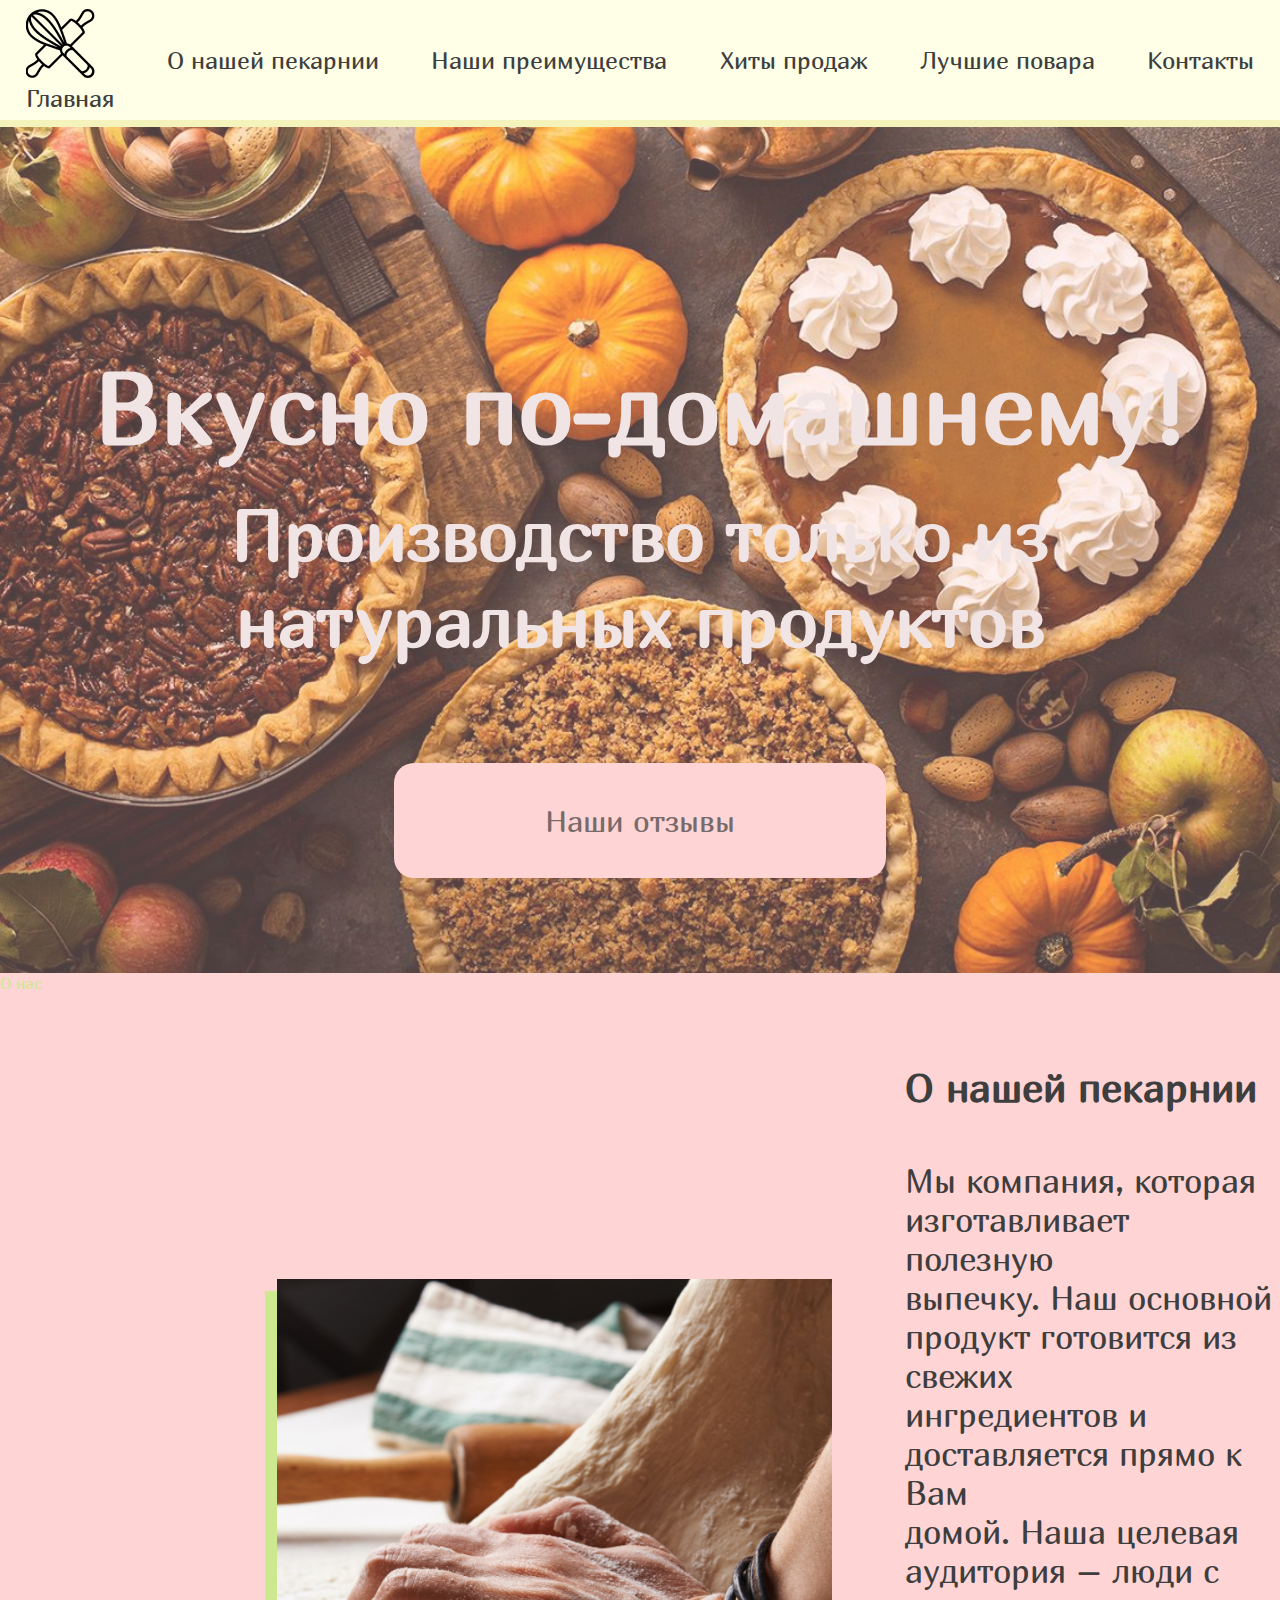
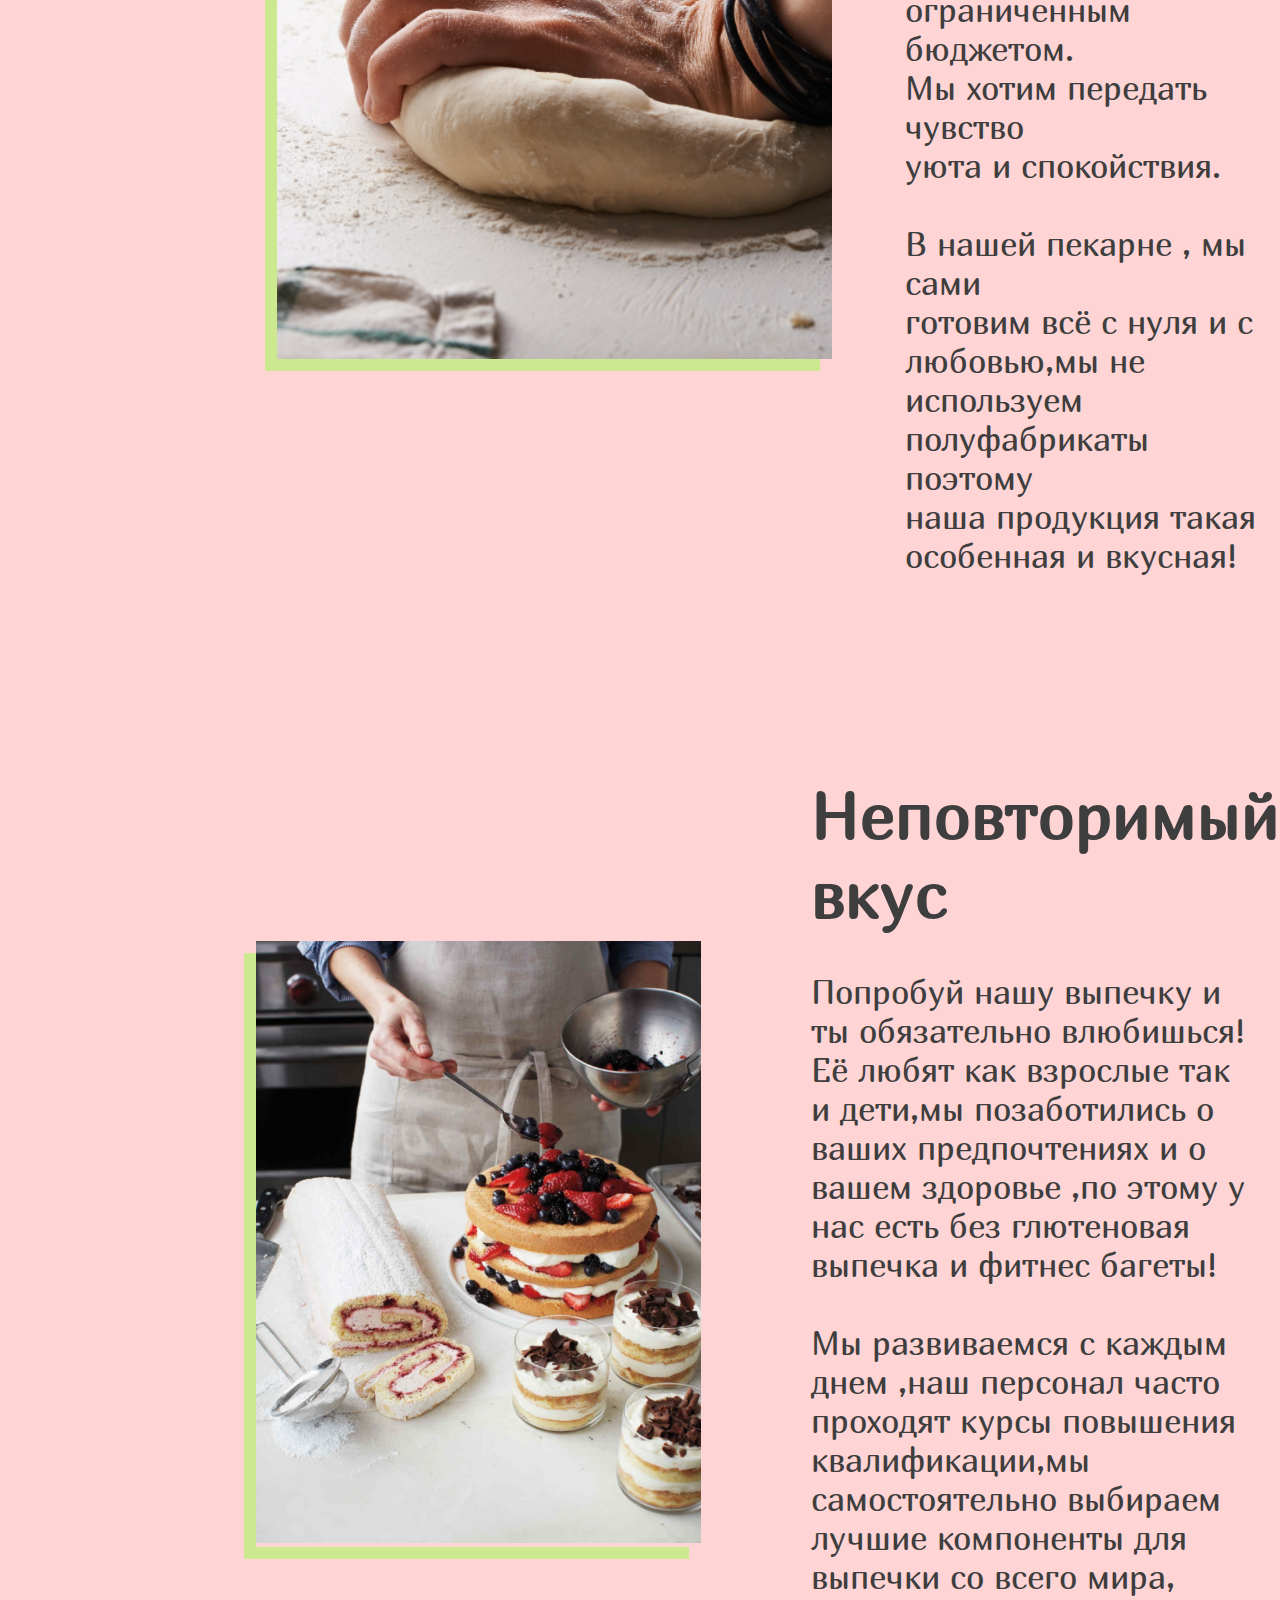
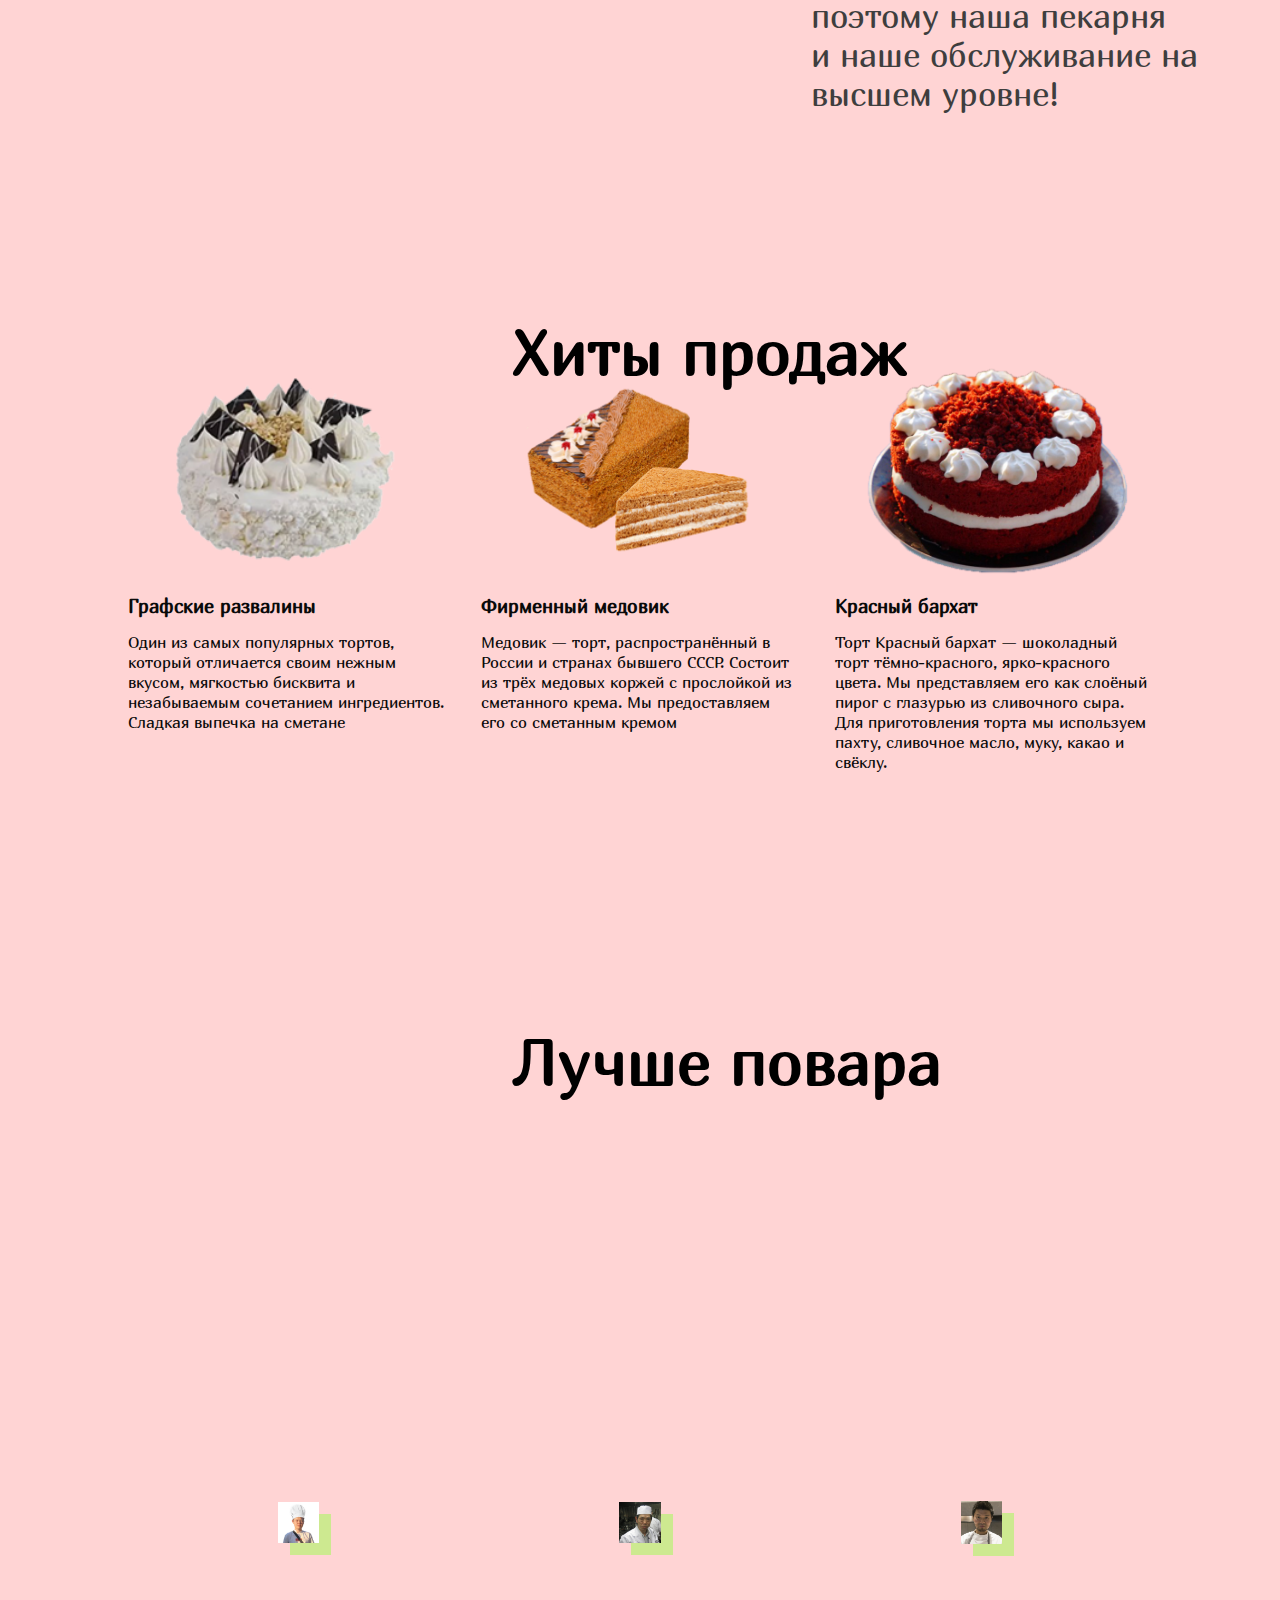
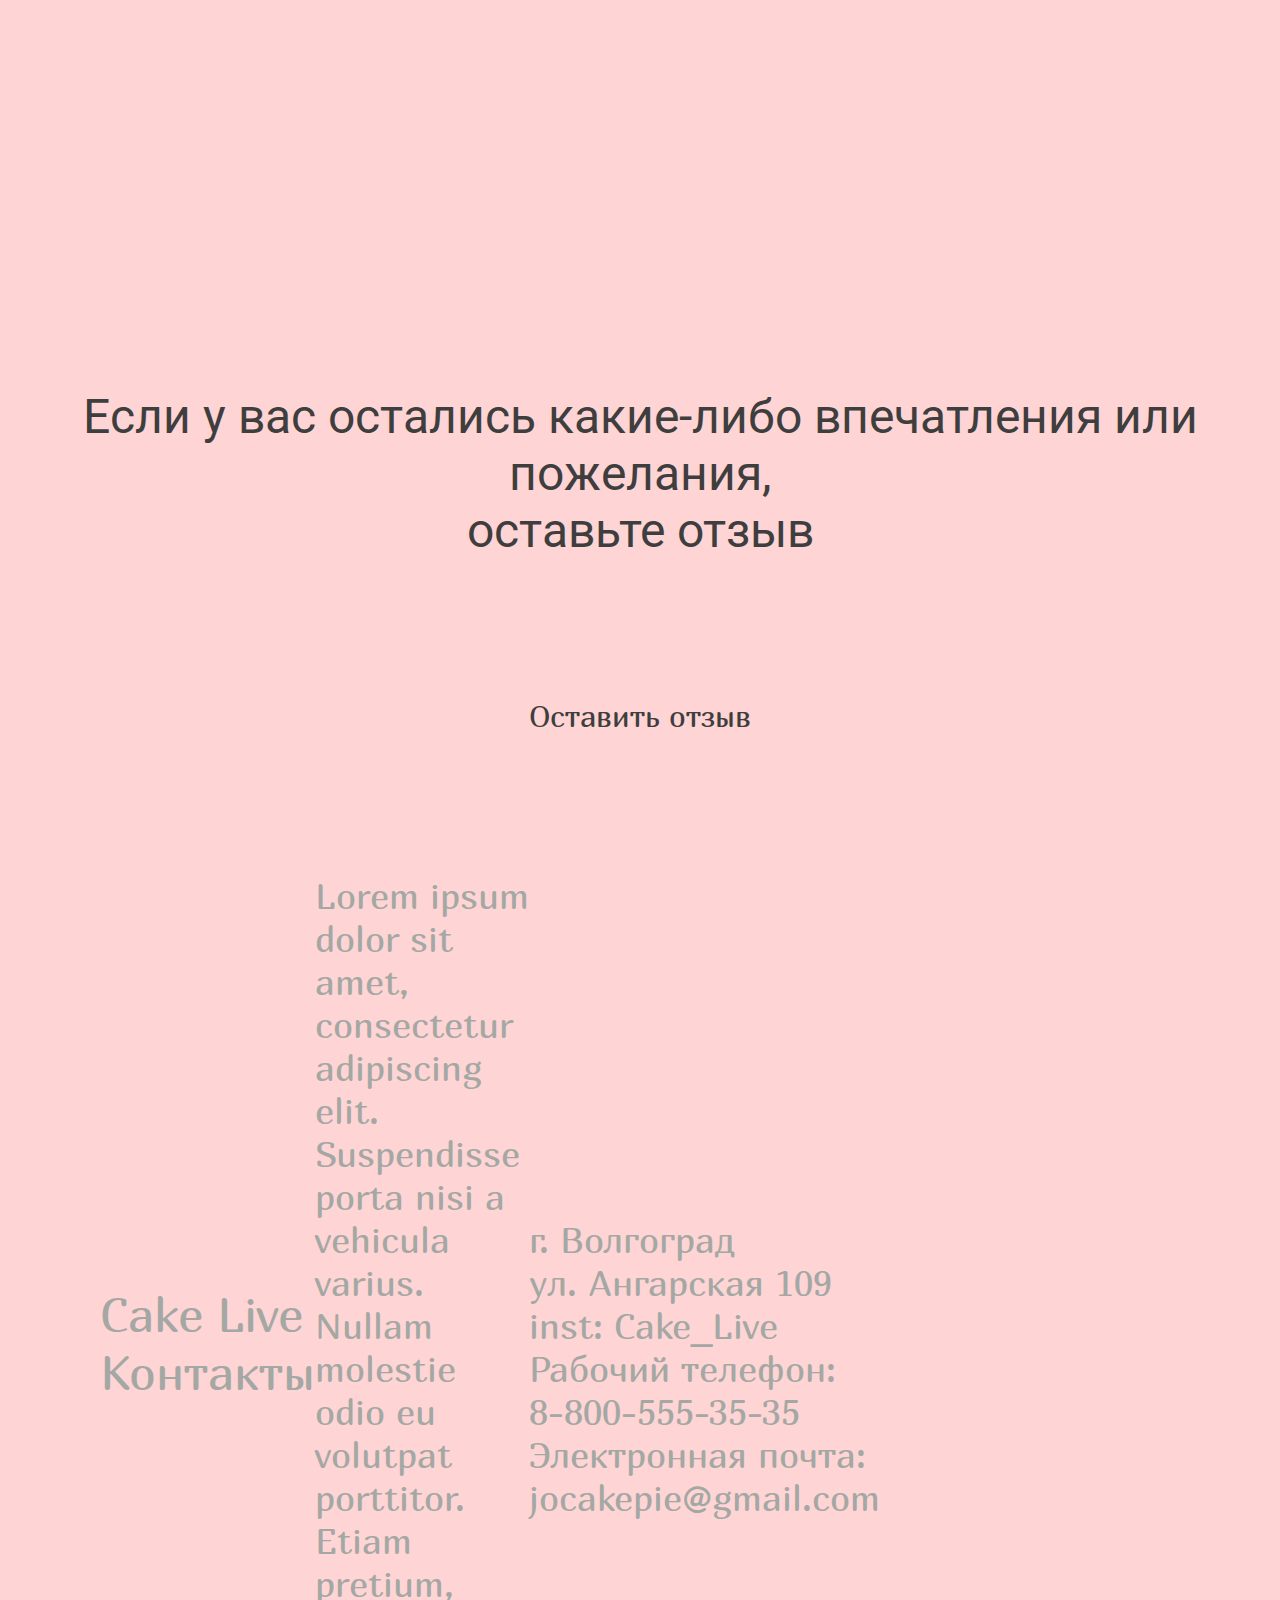
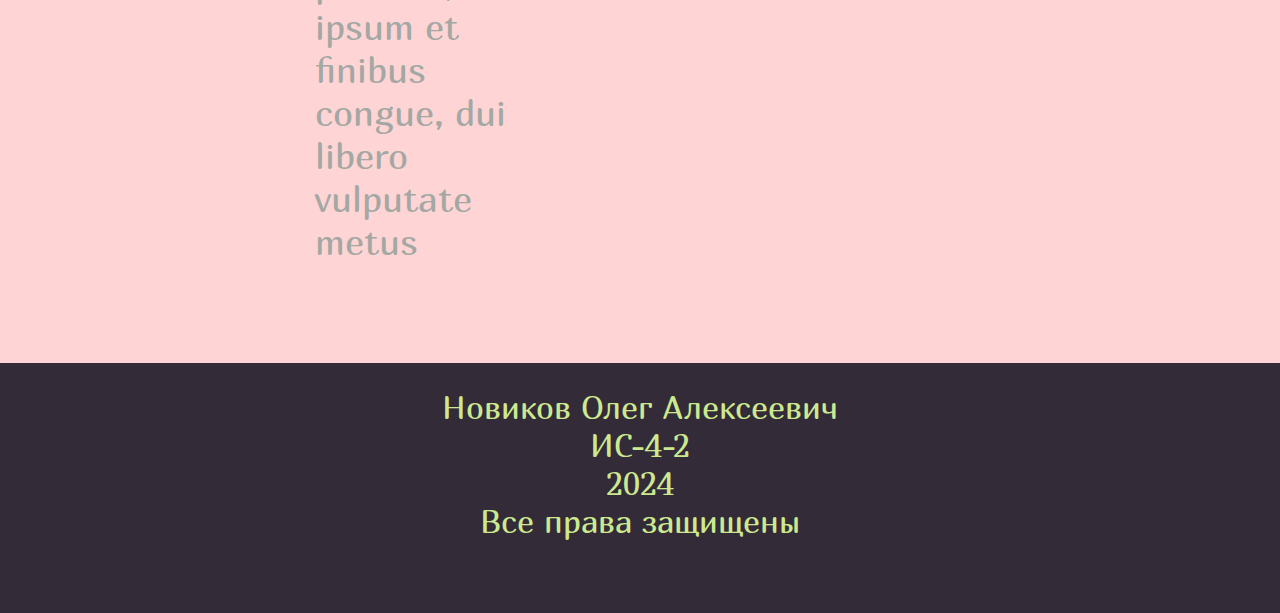
<file: index.html>
<!DOCTYPE html>
<html lang="en">
<head>
    <meta charset="UTF-8">
    <meta http-equiv="X-UA-Compatible" content="IE=edge">
    <meta name="viewport" content="width=device-width, initial-scale=1.0">
    <title>Cake Live</title>
    <link href="style.css" rel="stylesheet">
    <link href="img/logo52.ico" rel="shortcut icon" type="image/x-icon">
</head>
<body>
<section class="header">
        <nav class="navbar">
            <a href="index.html" title="Главная">
                <img src="img/logo52.png">
                <p>Главная</p>
            </a>
            <a href="#about">О нашей пекарнии</a>
            <a href="#why-us">Наши преимущества</a>
            <a href="#hits">Хиты продаж</a>
            <a href="#powar">Лучшие повара</a>
            <a href="#contacts">Контакты</a>
        </nav>
    </section>

    <section class="main">
            <h1>Вкусно по-домашнему!</h1>
            <p>Производство только из <br>
             натуральных продуктов</p>
            <form action="otziv.html">
                <button class="hero-btn">Наши отзывы</button>
            </form>
        </section>

    <section class="separator" id="about">
        <a>О нас</a>
    </section>


    <section class="about">
        <div id="img52">
            <img src="img/52ogr.png" alt="52">
        </div>
        <div class="des-text">
            <h1>О нашей пекарнии</h1>
            <a>Мы компания, которая<br>
                изготавливает полезную<br>
                выпечку. Наш основной <br>
                продукт готовится из свежих <br>
                ингредиентов и <br>
                доставляется прямо к Вам <br>
                домой. Наша целевая <br>
                аудитория – люди с <br>
                ограниченным бюджетом. <br>
                Мы хотим передать чувство <br>
                уюта и спокойствия. <br>
                <br>
                В нашей пекарне , мы сами  <br>
                готовим всё с нуля и с <br>
                любовью,мы не используем  <br>
                полуфабрикаты поэтому <br>
                наша продукция такая <br>
                особенная и вкусная!
            </a>
        </div>

        </section>

<!--
 <div id="element1">
    <img src="img/element1.png">
</div>   
-->
    

<section class="separator-custom" id="why-us">
    <div id="pic">
        <img src="img/element.png">
    </div>
    <div id="text">
        <h1>Неповторимый вкус</h1>
        <br>
        Попробуй нашу выпечку и <br>
        ты обязательно влюбишься! <br>
        Её любят как взрослые так <br>
        и дети,мы позаботились о <br>
        ваших предпочтениях и о <br>
        вашем здоровье ,по этому у <br>
        нас есть без глютеновая <br>
        выпечка и фитнес багеты!<br>
        <br>

        Мы развиваемся с каждым <br>
        днем ,наш персонал часто <br>
        проходят курсы повышения <br>
        квалификации,мы <br>
        самостоятельно выбираем <br>
        лучшие компоненты для <br>
        выпечки со всего мира, <br>
        поэтому наша пекарня <br>
        и наше обслуживание на <br>
        высшем уровне!
    </div>
</section>

    <section class="separator-white" id="hits">
        <section class="facilities">
            <h1>Хиты продаж</h1>
            <div class="row">
                <div class="facilities-col">
                    <img src="img/CAKE1.png">
                    <h3>Графские развалины</h3>
                    <p>Один из самых популярных тортов, который отличается своим нежным вкусом, мягкостью бисквита и незабываемым сочетанием ингредиентов. Сладкая выпечка на сметане</p>
                </div>
                <div class="facilities-col">
                    <img src="img/CAKE2.png">
                    <h3>Фирменный медовик</h3>
                    <p>Медовик — торт, распространённый в России и странах бывшего СССР. Состоит из трёх медовых коржей с прослойкой из сметанного крема. Мы предоставляем его со сметанным кремом</p>
                </div>
                <div class="facilities-col">
                    <img src="img/CAKE3.png">
                    <h3>Красный бархат</h3>
                    <p>Торт Красный бархат — шоколадный торт тёмно-красного, ярко-красного цвета. Мы представляем его как слоёный пирог с глазурью из сливочного сыра. Для приготовления торта мы используем пахту, сливочное масло, муку, какао и свёклу.</p>
                </div>   
            </div>
        </section>
    </section>

    <section class="separator-white" id="powar">
        <section class="facilities">
            <h1>Лучше повара</h1>
            <div class="wrapper">
                <div class="image">
                    <img src="img/powar1.png">
                    <div class="content">
                        <a>Керилл Баринов</a>
                        <p>Шеф повар нашей пекарнии. Куратор поварского направления Академии StunCakes</p>
                    </div>
                </div>
                <div class="image">
                    <img src="img/powar2.jpg">
                    <div class="content">
                        <a>Stas Nyapara</a>
                        <p>Профессиональный повар нашей компании</p>
                    </div>
                </div>
                <div class="image">
                    <img src="img/powar3.png">
                    <div class="content">
                        <a>Чин Нечипоренко</a>
                        <p>Профессиональный повар нашей компании</p>
                    </div>
                </div>
            </div>
    </section>


<div class="text2">
    <h1>Если у вас остались какие-либо впечатления или пожелания, <br>
    оставьте отзыв 
    </h1>
</div>
    <section class="otziv">
            <form action="otziv.html">
                <button class="hero-btn">Оставить отзыв</button>
            </form>
        </section>

    <section class="separator-white" id="contacts">        
    </section>

<section class="contacts">
        <div class="contacts-text">
            <h1>Cake Live <br>
            Контакты</h1>
            <a>Lorem ipsum dolor sit amet, <br>
                consectetur adipiscing elit. <br>
                Suspendisse porta nisi a vehicula varius. <br>
                Nullam molestie odio eu volutpat <br>
                porttitor. Etiam pretium, ipsum et <br>
                finibus congue, dui libero vulputate metus <br>
            </a>
            <a>г. Волгоград<br>
                ул. Ангарская 109 <br>
                inst: Cake_Live <br>
                Рабочий телефон: <br>
                8-800-555-35-35 <br>
                Электронная почта:<br>
                jocakepie@gmail.com
            </a>
        </div>  
    </section>

<section class="footer">
        <p>Новиков Олег Алексеевич <br>
        ИС-4-2 <br>
        2024 <br>
        Все права защищены</p>
    </section>
</body>
</html>
</file>
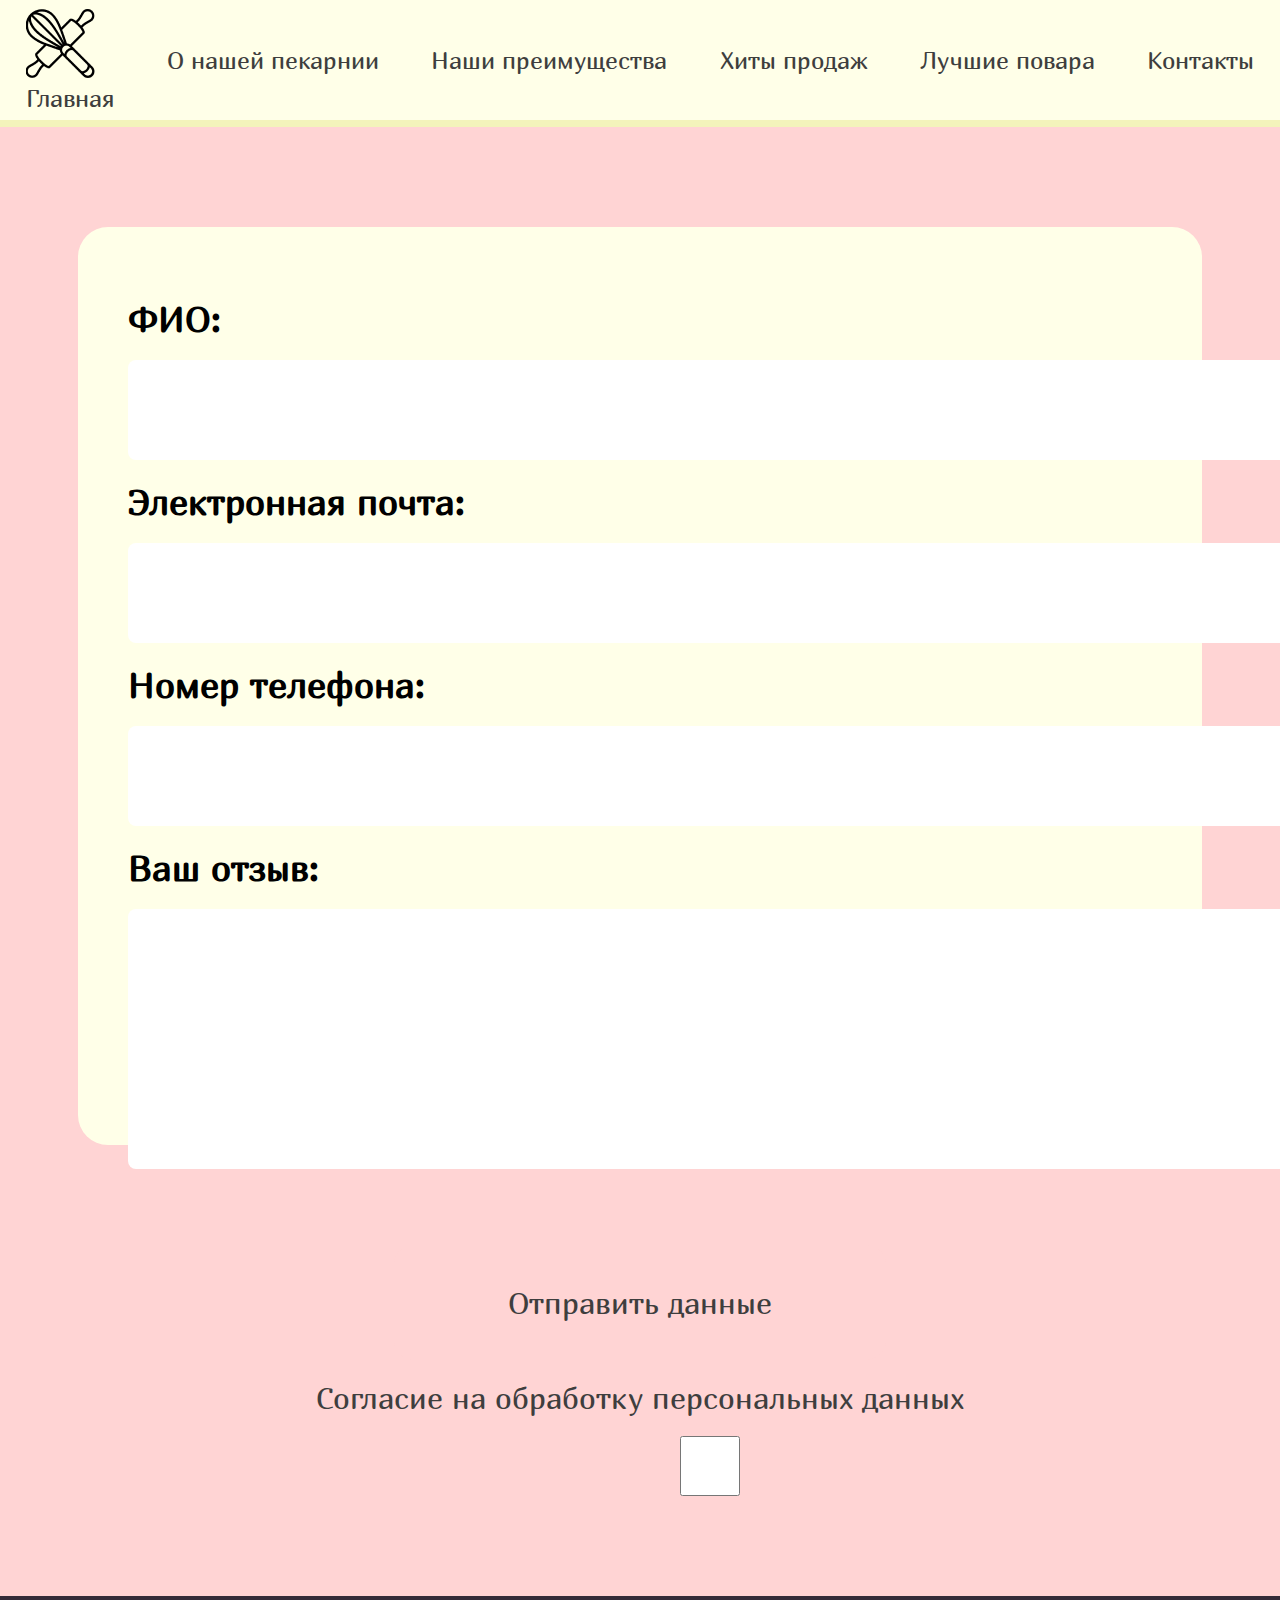
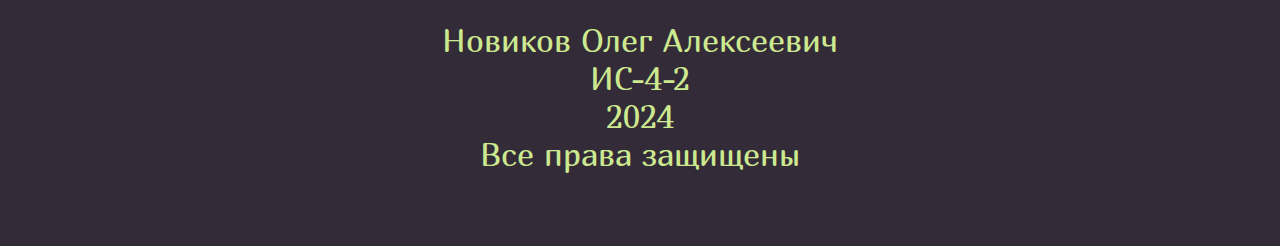
<file: otziv.html>
<!DOCTYPE html>
<html lang="en">
<head>
    <meta charset="UTF-8">
    <meta http-equiv="X-UA-Compatible" content="IE=edge">
    <meta name="viewport" content="width=device-width, initial-scale=1.0">
    <title>Cake Live</title>
    <link href="style.css" rel="stylesheet">
    <link href="img/3.ico" rel="shortcut icon" type="image/x-icon">
</head>
<body>
<section class="header">
        <nav class="navbar">
            <a href="index.html" title="Главная">
                <img src="img/logo52.png">
                <p>Главная</p>
            </a>
            <a href="#about">О нашей пекарнии</a>
            <a href="#production">Наши преимущества</a>
            <a href="#why-us">Хиты продаж</a>
            <a href="#consultation">Лучшие повара</a>
            <a href="#contacts">Контакты</a>
        </nav>
    </section>

    <section class="form" method="POST">
        <div class="cons-panel" onload="disableSubmit()">
            <label for="name">ФИО:</label>
            <input id="name" name="name">

            <label for="email">Электронная почта:</label>
            <input type="email" id="email" name="email">

            <label for="phonenum">Номер телефона:</label>
            <input type="tel" id="phoenum" name="telnum">

            <label for="appeal">Ваш отзыв:</label>
            <input class="big-input" id="appeal" name="text">
        </div>

        <form action="style.css">
            <button class="hero-btn">Отправить данные</button>
        </form>
        
        <label class="check-label" for="check">Согласие на обработку персональных данных</label>
        <input class="check" type="checkbox">
    </section>

    <section class="footer">
        <p>Новиков Олег Алексеевич <br>
        ИС-4-2 <br>
        2024 <br>
        Все права защищены</p>
    </section>
</body>
</file>
<file: style.css>
@import url('https://fonts.googleapis.com/css2?family=Roboto:ital,wght@0,100;0,300;0,400;0,500;0,700;0,900;1,100;1,300;1,400;1,500;1,700;1,900&display=swap');
@import url('https://fonts.googleapis.com/css2?family=Marmelad&family=Roboto:ital,wght@0,100;0,300;0,400;0,500;0,700;0,900;1,100;1,300;1,400;1,500;1,700;1,900&display=swap');
* {
    margin: 0;
    padding: 0;
    font-family: "Marmelad", sans-serif;
}
body {
    width: 100%;
    height: 100%0;
    background-color: #FFD4D4;
}
a {
    color: #CDE990;
    text-decoration: none;
    transition: all.6s ease;
    -ms-transition: all.6s ease;
    -o-transition: all.6s ease;
    -moz-transition: all.6s ease;
    -webkit-transition: all.6s ease;
}
a:hover {
    color: #AACB73;
    text-decoration: none;
    transition: all.6s ease;
    -ms-transition: all.6s ease;
    -o-transition: all.6s ease;
    -moz-transition: all.6s ease;
    -webkit-transition: all.6s ease;
}

.navbar {
    height: 120px;
    width: 100%;
    display: flex;
    align-items: center;
    justify-content: space-around;
    background: #FFFFE8;
    border-bottom: 7px solid #f3f3bb;
    margin: auto;
}

.navbar a {
    position: relative;
    text-decoration: none;
    font-size: 24px;
    font-weight: 400;
    color: #3e3e3e;
    padding: 0 10px;
}
.navbar a:after {
	content: "";
    display: block;
    position: absolute;
    right: 0;
    bottom: -3px;
    width: 0;
    height: 2px; 
    background-color: #CDE990;
    transition: width 0.3s;
}
.navbar a:hover:after {
    content: "";
    width: 100%;
    display: block;
    position: absolute;
    left: 0;
    bottom: -3px;
    height: 2px;
    background-color: #AACB73; 
    transition: width 0.5s; 
}
img {
    max-width: 100%;
    height: auto;
    width: auto\9; /* ie8 */
    transition: all 3s ease-out;
    -moz-transition: all 3s ease-out;
    -o-transition: all 3s ease-out;
    -webkit-transition: all 3s ease-out;
}

.main {
    position: relative;
    min-height: 94vh;
    width: 100%;
    background-image: url(img/bg.jpg);
    opacity: 70%;
    background-position: center;
    background-size: cover;
    font-weight: 400;
    text-align: center;
}

.main h1{
    transition: 1s;
    text-align: center; 
    padding-top: 220px;
    font-size: 100px;
    font-weight: 900;
    color: #ececec;
    transition: 0.5s;
}
.main h1:hover {
    transform: scale(1.2);
}

.main p{
    font-size: 72px;
    font-weight: 600;
    color: #ececec;
    margin-top: 25px;
    transition: 0.5s;
}
.main p:hover {
    transform: scale(1.2);
}

.buttonmain:hover{
    background: hsl(4, 79%, 85%);
    transition: 0.5s;
}

.hero-btn{
    width: 492px;
    height: 115px;
    text-decoration: none;
    color: #3e3e3e;
    border-radius: 20px;
    border-style: none;
    font-size: 30px;
    font-weight: 400;
    background: #FFD4D4;
    cursor: pointer;
    margin-top: 100px;
    transition: 0.5s;
}
.hero-btn:hover{
    background: hsl(4, 79%, 85%);
    transition: 0.5s;
}

#element1{
    position: absolute;
    width: 877.73px;
    height: 839.98px;
    left: -385px;
    right: 1107.27px;
    transform: rotate(-42.76deg);
}

.about {
    display: flex;
    flex-flow: row nowrap;
    align-items: center;
    position: relative;
    padding-top: 70px;
    padding-bottom: 200px;
}
.des-text{
    margin-left: 350px;
}

.about h1 {
    font-size: 40px;
    font-weight: 600;
    color: #3e3e3e;
    margin-bottom: 50px;
}
.about a {
    font-size: 33px;
    font-weight: 400;
    color: #3e3e3e;
}

.about img {
    float: left;
    margin-left: 50%;
    box-shadow: -12px 12px #CDE990;
    transition: 0.5s;
}


.about img:hover {
    box-shadow: -5px 5px #CDE990;
    transition: 0.5s;
}

#why-us{
    display: flex;
    width: 100%;
    align-items: center;
}
#pic {
    float: left;
    margin-left: 20%;
    box-shadow: -12px 12px #CDE990;
    transition: 0.5s;
}
#pic:hover{
    box-shadow: -5px 5px #CDE990;
    transition: 0.5s;
}
#text {
    font-size: 33px;
    font-weight: 400;
    color: #3e3e3e;
    margin-left: 110px;
}


.facilities{
    display: flex;
    width: 80%;
    margin: auto;
    text-align: center;
    padding-top: 200px;
}
.facilities-col{
    flex-basis: 31%;
    border-radius: 10px;
    margin-bottom: 5%;
    text-align: left;
}
.facilities-col img{
    width: 100%;
    border-radius: 10px;
}
.facilities-col p{
    padding: 0;
}
.facilities h1{
    left: 40%;
    position: absolute;
    text-align: center;
    font-size: 64px;
}
.facilities-col h3{
    margin-top: 16px;
    margin-bottom: 15px;
    text-align: left;
}
.row{
    color: #0a0a0a;
    margin-top: 5%;
    display: flex;
    justify-content: space-between;
}


.wrapper {
    width: 100%;
    height: 100vh;
    display: flex;
    justify-content: center;
    align-items: center;
    margin-top: 50px;
}

.image {
    position: relative;
    margin: 150px;
    box-shadow: 12px 12px #CDE990;
    transition: 0.5s;
}

.image:hover {
    box-shadow: 5px 5px #CDE990;
    transition: 0.5s;
}

.image img {
    width: 100%;
    display: block;
    margin: auto;
}

.content {
    width: 100%;
    height: 100%;
    top: 0;
    left: 0;
    position: absolute;
    background: rgba(0, 0, 0, 0.6);
    display: flex;
    justify-content: center;
    align-items: center;
    flex-direction: column;
    opacity: 0;
    transition: 0.5s;
}

.content:hover {
    opacity: 1;
    backdrop-filter: blur(5px);
}

.content a {
    color: #AACB73;
    font-size: 64px;
    font-weight: 800;
}

.content p {
    color: #AACB73;
    font-size: 16px;
    font-weight: 400;
}


.form {
    position: relative;
    text-align: center;
    align-items: center;
}
.text2 h1 {
    font-family: "Roboto", sans-serif;
    color: #3e3e3e;
    font-size: 48px;
    font-weight: 400;
    text-align: center;
    margin-top: 15px;
    transition: 0.5s;
}

.text2 h1:hover {
    transition: 0.5s;
    text-shadow: #a6a6a6 0 5px 25px;
}
.cons-panel {
    position: relative;
    align-items: center;
    background-color: #FFFFE8;
    height: 868px;
    width: 80%;
    margin: auto;
    padding-top: 50px;
    border-radius: 30px;
    margin-top: 100px;
    padding-inline: 50px;
}
input, label {
    display:block;
    text-align: left;
}

label {
    font-size: 36px;
    font-weight: 600;
    margin-bottom: 20px;
    margin-top: 20px;
    transition: 0.5s;
}

label:hover {
    text-shadow: #a4a4a4 0 5px;
    transition: 0.5s;
}

input {
    width: 1420px;
    height: 70px;
    padding: 15px;
    font-size: 32px;
    border-radius: 8px;
    border: transparent;
    transition: 0.5s;
}

input:hover {
    box-shadow: 8px 8px #a6a6a6;
    transition: 0.5s;
}

.big-input {
    width: 1420px;
    height: 230px;
    padding: 15px;
    border-radius: 8px;
    border: transparent;
    text-align: start;
}

.check-label {
    display: inline-block;
    color: #3e3e3e;
    font-size: 30px;
    font-weight: 400;
}

.check {
    display: inline-block;
    height: 60px;
    border: #3e3e3e;
    margin-bottom: 100px;
    transition: 0.5s;
}

.check:hover {
    box-shadow: 0 0 #a6a6a6;
}

.otziv{
    text-align: center;
}

.logo {
    position: absolute;
}
.contacts {
    margin: 100px;
}
.contacts h1{
    font-size: 48px;
    font-weight: 400;
    color: #a4a8a4;
    margin-bottom: 50px;
}

.contacts-text {
    font-size: 36px;
    font-weight: 400;
    color: #a4a8a4;
    display: flex;
    justify-content: space-between;
    align-items: center;
    margin-right: 300px;
}
.contacts a{
    color: #a4a8a4;
}


.footer {
    text-align: center;
    padding: 25px;
    font-size: 32px;
    font-weight: 400;
    color: #CDE990;
    height: 200px;
    background-color: #342B38;
}
</file>
